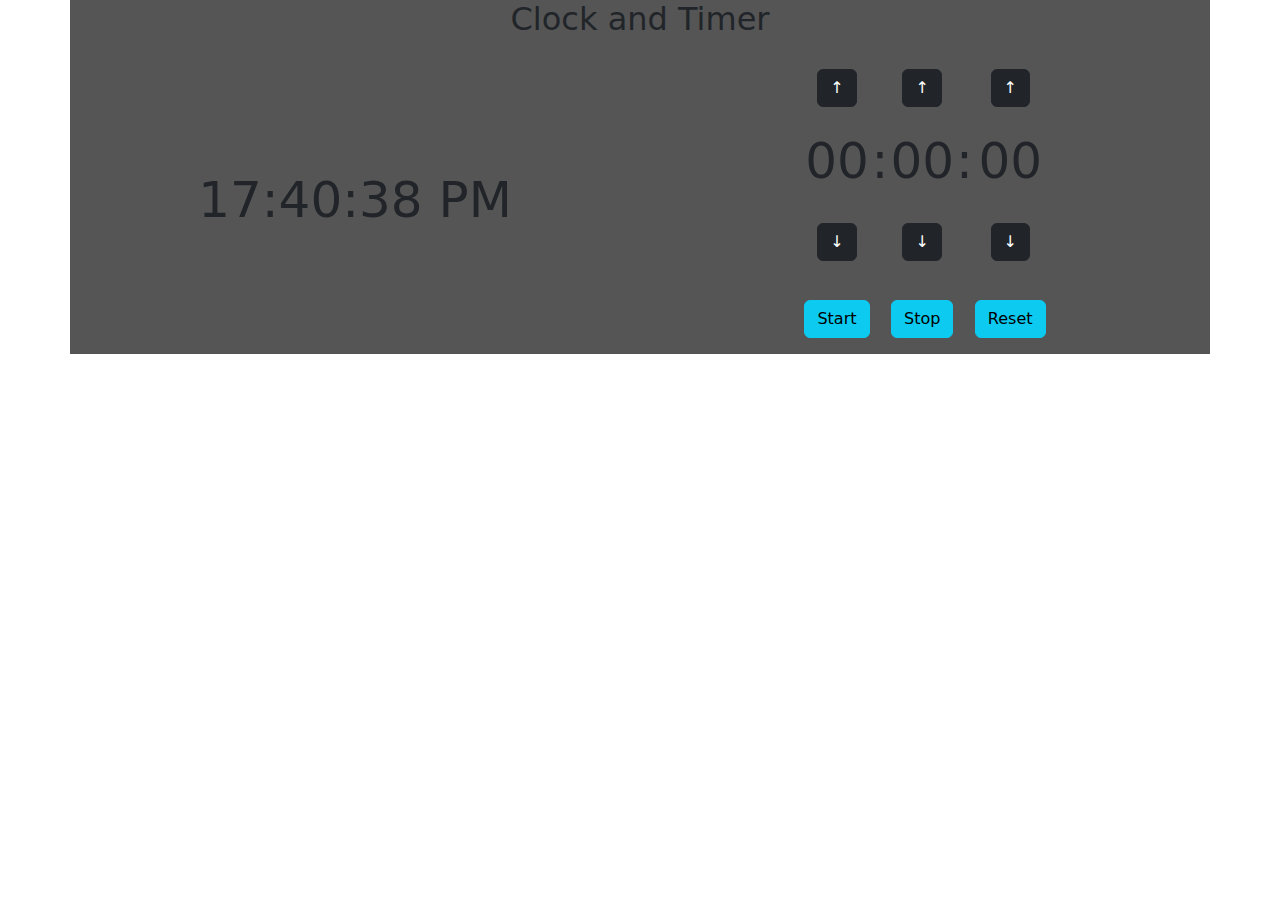
<file: ClockAndTimer/index.html>
<!DOCTYPE html>
<html>
<head>
    <meta charset='utf-8'>
    <meta http-equiv='X-UA-Compatible' content='IE=edge'>
    <title>Clock and Timer</title>
    <meta name='viewport' content='width=device-width, initial-scale=1'>
    
    <!-- Bootstrap CSS & JS -->
    <link href="https://cdn.jsdelivr.net/npm/bootstrap@5.3.3/dist/css/bootstrap.min.css" rel="stylesheet" integrity="sha384-QWTKZyjpPEjISv5WaRU9OFeRpok6YctnYmDr5pNlyT2bRjXh0JMhjY6hW+ALEwIH" crossorigin="anonymous">

    <link rel='stylesheet' type='text/css' media='screen' href='main.css'>

</head>
<body>
    
    <div class="container text-center bg-primary">
        <h2>Clock and Timer</h2>
        <div class="row align-items-center txt-2">
            <div class="col">
                <span id="reloj"></span>
            </div>
            <div class="col">
                <div class="row">
                    <table class="m-auto t-timer">
                        <tr>
                            <td><button class="btn btn-dark" onclick="setTimer(1,0)">&#8593</button></td>
                            <td></td>
                            <td><button class="btn btn-dark" onclick="setTimer(1,1)">&#8593</button></td>
                            <td></td>
                            <td><button class="btn btn-dark" onclick="setTimer(1,2)">&#8593</button></td>
                        </tr>
                        <tr>
                            <td id="h"></td>
                            <td>:</td>
                            <td id="m"></td>
                            <td>:</td>
                            <td id="s"></td>
                        </tr>
                        <tr>
                            <td><button class="btn btn-dark" onclick="setTimer(-1,0)">&#8595</button></td>
                            <td></td>
                            <td><button class="btn btn-dark" onclick="setTimer(-1,1)">&#8595</button></td>
                            <td></td>
                            <td><button class="btn btn-dark" onclick="setTimer(-1,2)">&#8595</button></td>
                        </tr>
                        <tr>
                            <td><button class="btn btn-info" onclick="startTimer()">Start</button></td>
                            <td></td>
                            <td><button class="btn btn-info" onclick="stopTimer()">Stop</button></td>
                            <td></td>
                            <td><button class="btn btn-info" onclick="resetTimer()">Reset</button></td>
                        </tr> 
                    </table>
                </div>
            </div>
        </div>
    </div>

    <script src="timer.js"></script>
    <script src="reloj.js"></script>
    <script src="https://cdn.jsdelivr.net/npm/bootstrap@5.3.3/dist/js/bootstrap.bundle.min.js" integrity="sha384-YvpcrYf0tY3lHB60NNkmXc5s9fDVZLESaAA55NDzOxhy9GkcIdslK1eN7N6jIeHz" crossorigin="anonymous"></script>
</body>
</html>
</file>
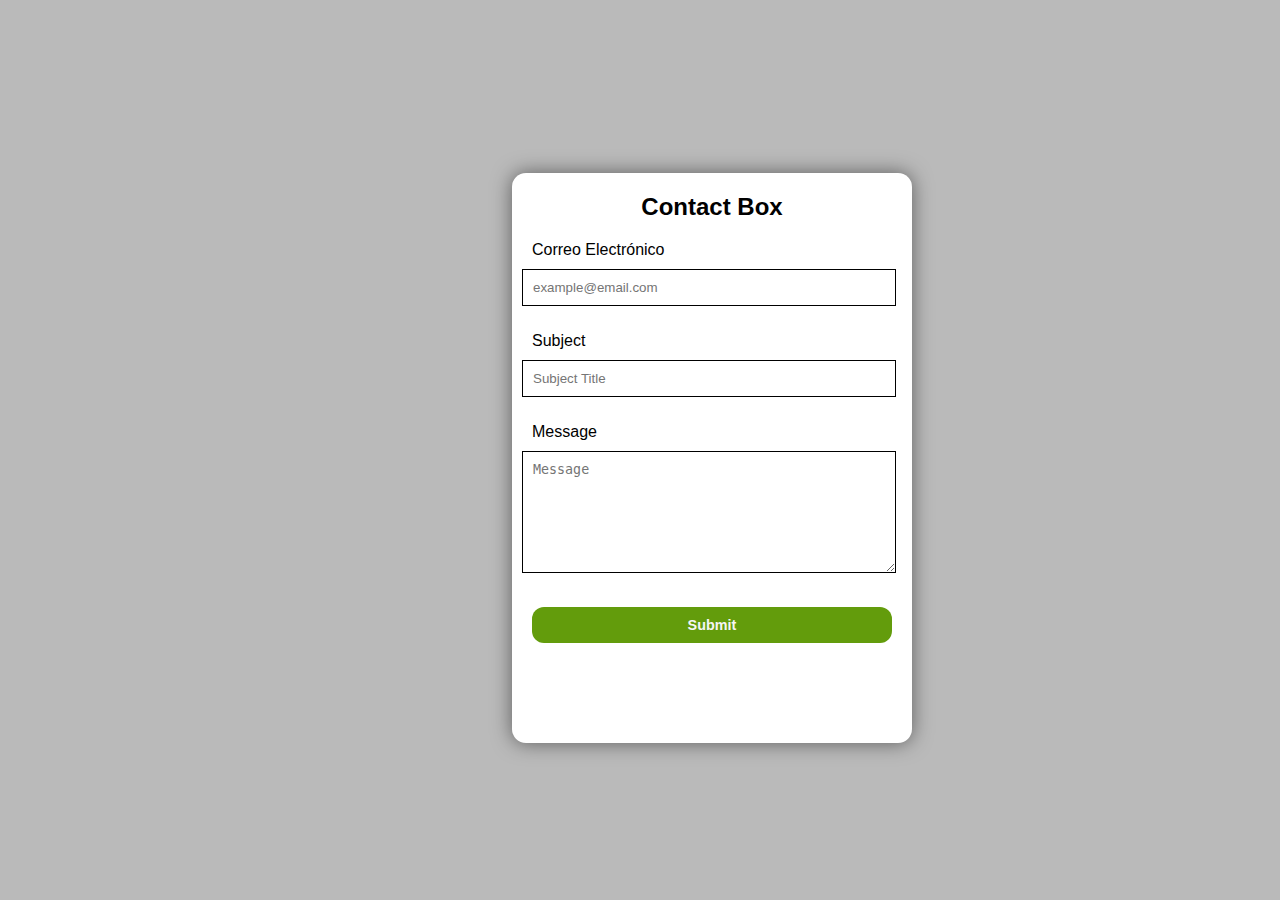
<file: contactBox/index.html>
<!DOCTYPE html>
<html>
<head>
    <meta charset='utf-8'>
    <meta http-equiv='X-UA-Compatible' content='IE=edge'>
    <title>Contact Box</title>
    <meta name='viewport' content='width=device-width, initial-scale=1'>
    <link rel='stylesheet' type='text/css' media='screen' href='main.css'>
    <script src="main.js"></script> <!-- Se coloca aquí el script porque solo se utilizan funciones y no se está conectando a nada-->
</head>
<body>
    <main>
        <div class="contact-box">
            <h2>Contact Box</h2>
            <form id="contact-form" action="https://api.web3forms.com/submit" method="POST">
                <!-- API Access Key -->
                <input type="hidden" name="access_key" value="8963a9d9-a0f2-47a7-82d8-accff156ff48">

                <!-- Forms -->
                <div class="input-box">
                    <p><label for="name">Correo Electrónico</label></p>
                    <input placeholder="example@email.com" type="email" name="email" id="email" required>
                </div>
                <div class="input-box">
                    <p><label for="name">Subject</label></p>
                    <input placeholder="Subject Title" type="text" name="subject" id="subject" required>
                </div>
                <div class="input-box">
                    <p><label for="name">Message</label></p>
                    <textarea placeholder="Message" name="message" id="message" required></textarea>
                </div>
                <button type="submit" class="submitButton" onclick="SubmitEvent(this)">Submit</button>
            </form>
            <p class="submited">.</p>
        </div>
    </main>
</body>
</html>
</file>
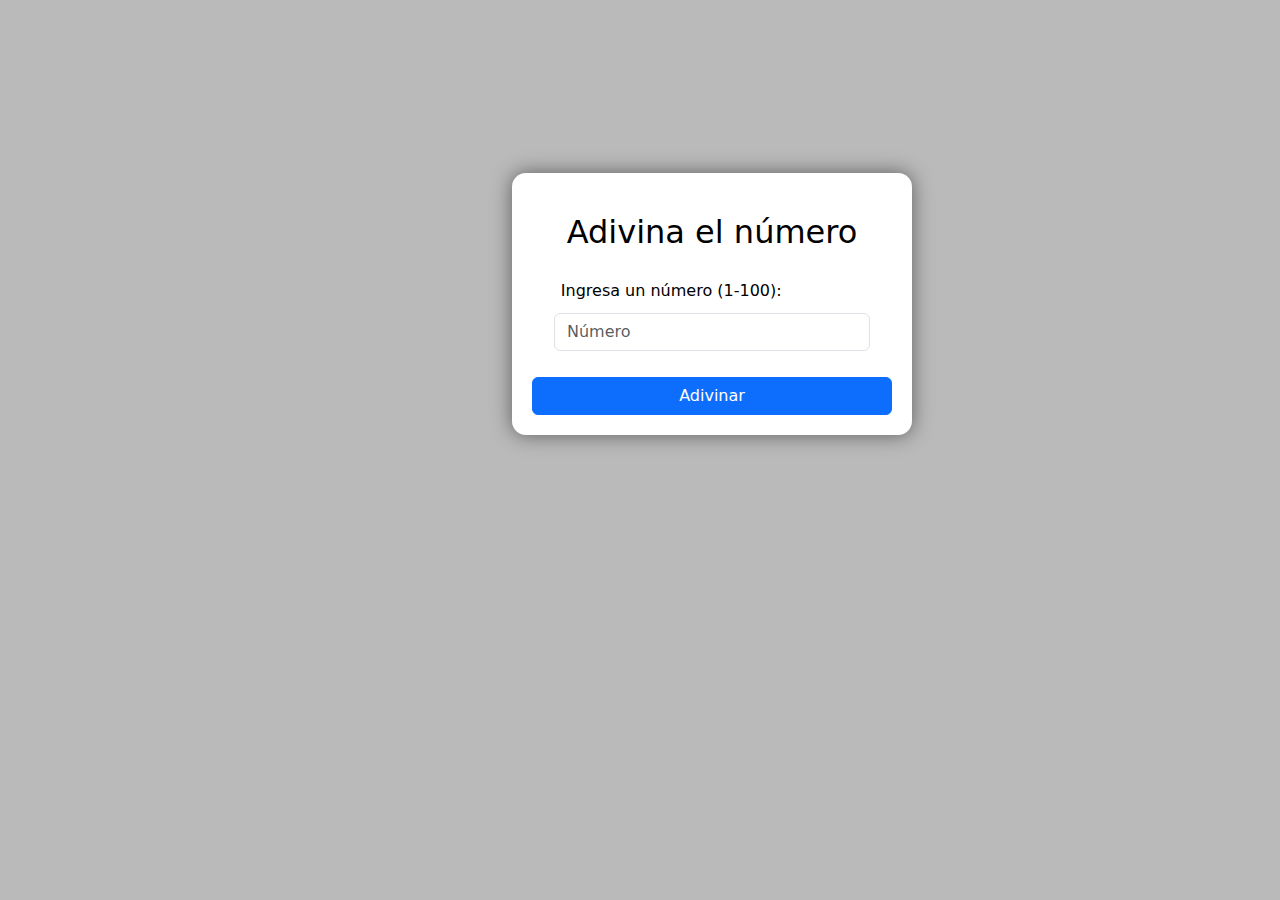
<file: Examen1/index.html>
<!doctype html>
<html lang="en">
  <head>
    <meta charset="utf-8">
    <meta name="viewport" content="width=device-width, initial-scale=1">
    <title>Examen 1</title>
    <link href="https://cdn.jsdelivr.net/npm/bootstrap@5.3.3/dist/css/bootstrap.min.css" rel="stylesheet" integrity="sha384-QWTKZyjpPEjISv5WaRU9OFeRpok6YctnYmDr5pNlyT2bRjXh0JMhjY6hW+ALEwIH" crossorigin="anonymous">
    <link rel='stylesheet' type='text/css' media='screen' href='main.css'>
    <script src="main.js"></script> 
  </head>
  <body>
    
    <main>
        <div class="container">
            <div class="boxContainer">
                <div class="row">
                    <h2>Adivina el número</h2>
                </div>
                <div class="row">
                    <div class="alert alert-success" role="alert">.</div>
                    <div class="alert alert-warning" role="alert">.</div>
                    <div class="alert alert-danger" role="alert">.</div>
                </div>
                <div class="row align-item-left">
                    <div>
                        <p><label for="name">Ingresa un número (1-100):</label></p>
                        <div class="input-group">
                            <input placeholder="Número" type="number" class="form-control" aria-label="Sizing example input" aria-describedby="inputGroup-sizing-sm" name="numero" id="numero" required>
                        </div>
                    </div>
                </div>
                <div class="row align-item-center pt-3">
                    <button type="button" class="btn btn-primary" onclick="GRN(this)">Adivinar</button>
                </div>
            </div>
        </div>

    </main>
    
    <script src="https://cdn.jsdelivr.net/npm/bootstrap@5.3.3/dist/js/bootstrap.bundle.min.js" integrity="sha384-YvpcrYf0tY3lHB60NNkmXc5s9fDVZLESaAA55NDzOxhy9GkcIdslK1eN7N6jIeHz" crossorigin="anonymous"></script>
    <script src="main.js"></script>
  </body>
</html>
</file>
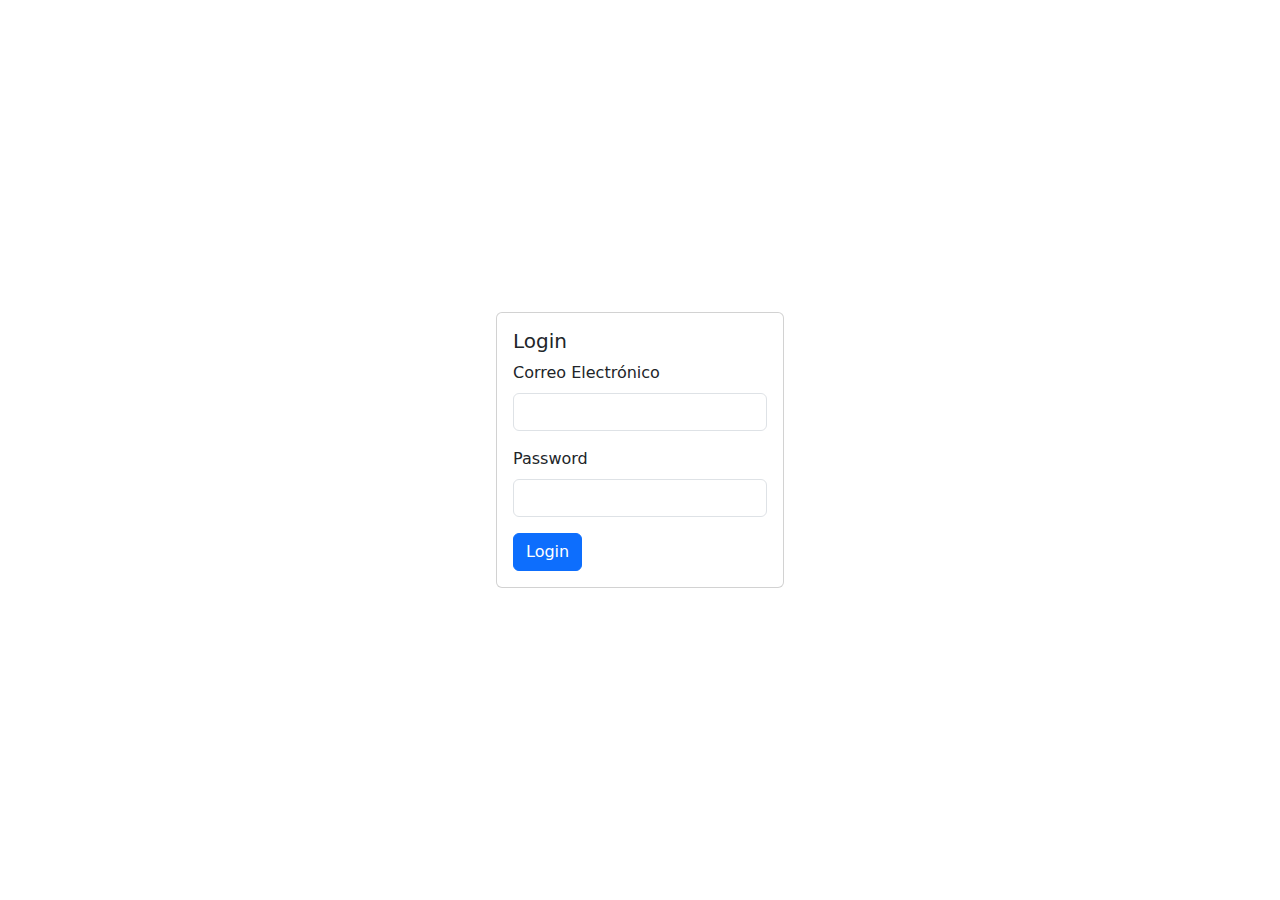
<file: Login/index.html>
<!doctype html>
<html lang="en">
  <head>
    <meta charset="utf-8">
    <meta name="viewport" content="width=device-width, initial-scale=1">
    <title>Login Page</title>
    <link href="https://cdn.jsdelivr.net/npm/bootstrap@5.3.3/dist/css/bootstrap.min.css" rel="stylesheet" integrity="sha384-QWTKZyjpPEjISv5WaRU9OFeRpok6YctnYmDr5pNlyT2bRjXh0JMhjY6hW+ALEwIH" crossorigin="anonymous">
    <link rel="stylesheet" href="main.css">
  </head>
  <body>
    <div class="d-flex full-window">
        <div class="card m-auto" style="width: 18rem;">
            <div class="card-body">
              <h5 class="card-title">Login</h5>
                <form action="login.php" method="post">
                    <div class="mb-3">
                    <label for="email" class="form-label">Correo Electrónico</label>
                    <input type="text" class="form-control" id="email" name="email">
                    </div>
                    <div class="mb-3">
                    <label for="password" class="form-label">Password</label>
                    <input type="password" class="form-control" id="password" name="password">
                    </div>
                    <button type="submit" class="btn btn-primary">Login</button>
                </form>
            </div>
          </div>
    </div>
    <script src="https://cdn.jsdelivr.net/npm/bootstrap@5.3.3/dist/js/bootstrap.bundle.min.js" integrity="sha384-YvpcrYf0tY3lHB60NNkmXc5s9fDVZLESaAA55NDzOxhy9GkcIdslK1eN7N6jIeHz" crossorigin="anonymous"></script>
  </body>
</html>
</file>
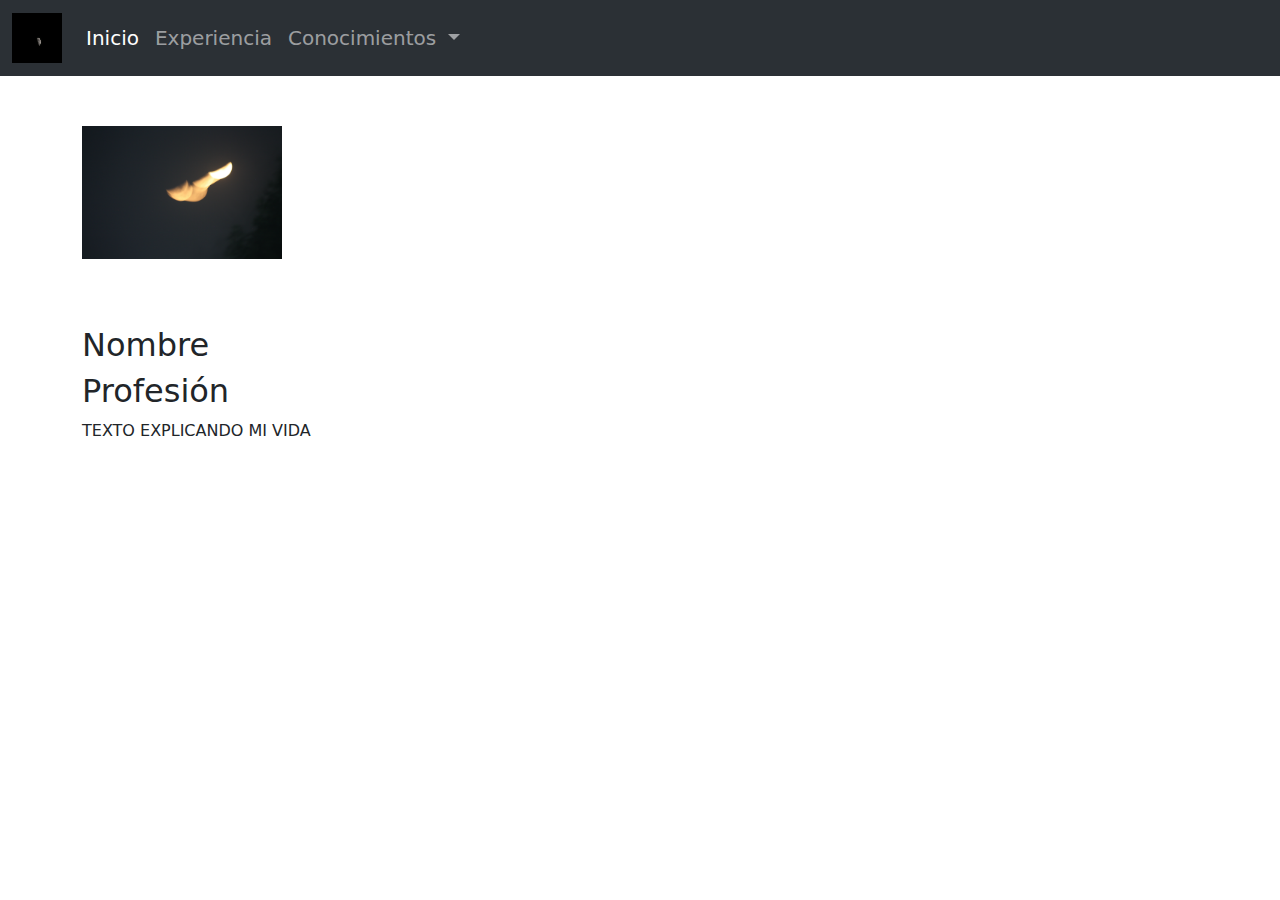
<file: Navbar/index.html>
<!DOCTYPE html>
<html>
<head>
    <meta charset='utf-8'>
    <meta http-equiv='X-UA-Compatible' content='IE=edge'>
    <title>Page Title</title>
    <meta name='viewport' content='width=device-width, initial-scale=1'>
    
    <!-- Bootstrap CSS & JS -->
    <link href="https://cdn.jsdelivr.net/npm/bootstrap@5.3.3/dist/css/bootstrap.min.css" rel="stylesheet" integrity="sha384-QWTKZyjpPEjISv5WaRU9OFeRpok6YctnYmDr5pNlyT2bRjXh0JMhjY6hW+ALEwIH" crossorigin="anonymous">

    <link rel='stylesheet' type='text/css' media='screen' href='main.css'>


</head>
<body>

    <!-- NAVBAR START-->
    <nav class="navbar bg-dark navbar-expand-lg bg-body-tertiary" data-bs-theme="dark">
        <div class="container-fluid">
          <a class="navbar-brand" href="#">
            <img src="images/032.JPG" class="logo-container"></img>
          </a>
          <button class="navbar-toggler" type="button" data-bs-toggle="collapse" data-bs-target="#navbarSupportedContent" aria-controls="navbarSupportedContent" aria-expanded="false" aria-label="Toggle navigation">
            <span class="navbar-toggler-icon"></span>
          </button>
          <div class="collapse navbar-collapse" id="navbarSupportedContent">
            <ul class="navbar-nav me-auto mb-2 mb-lg-0">
              <li class="nav-item">
                <a class="nav-link active" aria-current="page" href="#">Inicio</a>
              </li>
              <li class="nav-item">
                <a class="nav-link" href="#">Experiencia</a>
              </li>
              <li class="nav-item dropdown">
                <a class="nav-link dropdown-toggle" href="#" role="button" data-bs-toggle="dropdown" aria-expanded="false">
                  Conocimientos
                </a>
                <ul class="dropdown-menu">
                  <li><a class="dropdown-item" href="#">Action</a></li>
                  <li><a class="dropdown-item" href="#">Habilidades</a></li>
                  <li><a class="dropdown-item" href="#">Reconocimientos</a></li>
                </ul>
              </li>
            </ul>
          </div>
        </div>
      </nav>
    <!-- NAVBAR END-->

      <div class="container >
        <div class="row">
            <div class="col  d-flex">
                <div class="profile-img-container">
                    <img src="images/010.JPG"></img>
                </div>
            </div>
            <div class="col">
                <div class="profile-info-container">
                    <h2>Nombre</h2>
                    <h2>Profesión</h2>
                    <p>TEXTO EXPLICANDO MI VIDA</p>
                </div>
            </div>
        </div>
      </div>

      <script src="https://cdn.jsdelivr.net/npm/bootstrap@5.3.3/dist/js/bootstrap.bundle.min.js" integrity="sha384-YvpcrYf0tY3lHB60NNkmXc5s9fDVZLESaAA55NDzOxhy9GkcIdslK1eN7N6jIeHz" crossorigin="anonymous"></script>
</body>
</html>
</file>
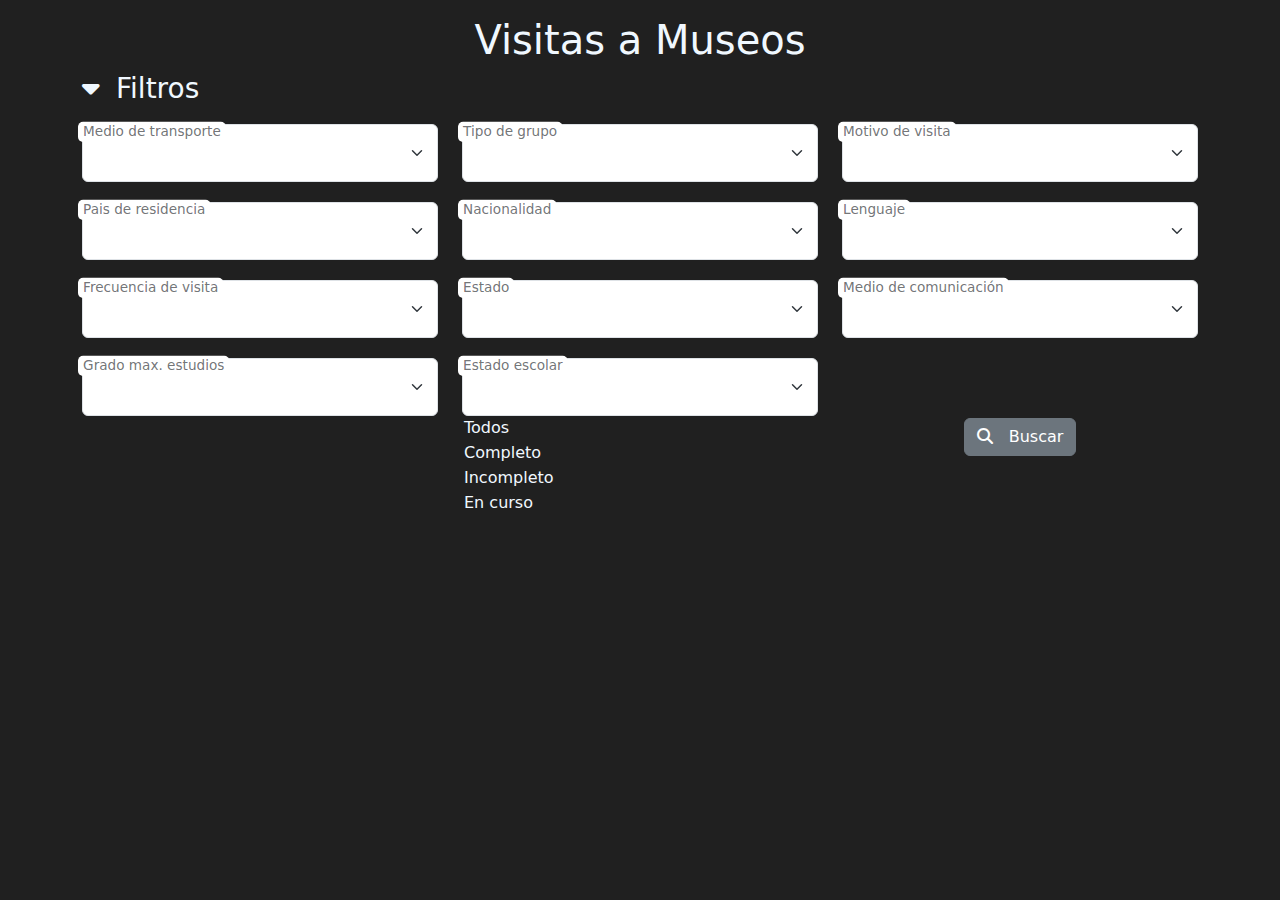
<file: proyectoP2/index.html>
<!DOCTYPE html>
<html lang="en">
  <head>
    <meta charset="utf-8" />
    <meta name="viewport" content="width=device-width, initial-scale=1" />
    <title>Proyecto Parcial 2</title>
    <link
      href="https://cdn.jsdelivr.net/npm/bootstrap@5.3.3/dist/css/bootstrap.min.css"
      rel="stylesheet"
    />
    <link
      href="https://cdnjs.cloudflare.com/ajax/libs/font-awesome/6.5.2/css/all.min.css"
      rel="stylesheet"
    />
    <link href="./assets/css/styles.css" rel="stylesheet" />
  </head>

  <body>
    <div class="container py-3">
      <div class="row">
        <div class="col text-center">
          <h1>Visitas a Museos</h1>
        </div>
      </div>
      <h3 class="pointer" id="toggle-filters" onclick="toggleFilters()">
        <i id="filter-icon" class="fa fa-caret-down me-3"></i>Filtros
      </h3>
      <div id="filters" class="filtros">
        <div class="row">
          <div class="col form-floating">
            <select
              id="sel-transporte"
              class="form-select"
              title="Medio de transporte"
            ></select>
            <label for="floatingSelect">Medio de transporte</label>
          </div>
          <div class="col form-floating">
            <select
              id="sel-relacion"
              class="form-select"
              title="Tipo de grupo"
            ></select>
            <label for="floatingSelect">Tipo de grupo</label>
          </div>
          <div class="col form-floating">
            <select id="sel-motivos" class="form-select" title="Motivo de visita"></select>
            <label for="floatingSelect">Motivo de visita</label>
          </div>
        </div>
        <div class="row">
          <div class="col form-floating">
            <select id="sel-pais" class="form-select" title="País de residencia"></select>
            <label for="floatingSelect">Pais de residencia</label>
          </div>
          <div class="col form-floating">
            <select id="sel-nacionalidad" class="form-select" title="Nacionalidad"></select>
            <label for="floatingSelect">Nacionalidad</label>
          </div>
          <div class="col form-floating">
            <select id="sel-lenguaje" class="form-select" title="Lenguaje"></select>
            <label for="floatingSelect">Lenguaje</label>
          </div>
        </div>
        <div class="row">
          <div class="col form-floating">
            <select id="sel-frec_visita" class="form-select" title="Frecuencia de visita"></select>
            <label for="floatingSelect">Frecuencia de visita</label>
          </div>
          <div class="col form-floating">
            <select id="sel-estado" class="form-select" title="Estado"></select>
            <label for="floatingSelect">Estado</label>
          </div>
          <div class="col form-floating">
            <select id="sel-comunicacion" class="form-select" title="Medio de comunicación"></select>
            <label for="floatingSelect">Medio de comunicación</label>
          </div>
        </div>
        <div class="row">
          <div class="col form-floating">
            <select id="sel-escolaridad" class="form-select" title="Grado máximo de estudios"></select>
            <label for="floatingSelect">Grado max. estudios</label>
          </div>
          <div class="col form-floating">
            <select id="sel-estado-escolar" class="form-select" title="Estado escolar"></select>
              <option selected value="">Todos</option>
              <option value="Completo">Completo</option>
              <option value="Incompleto">Incompleto</option>
              <option value="En curso">En curso</option>
            </select>
            <label for="floatingSelect">Estado escolar</label>
          </div>
          <div class="col d-flex">
            <button class="m-auto btn btn-secondary" onclick="buscar()">
              <i class="fa fa-search me-3"></i>Buscar
            </button>
          </div>
        </div>
      </div>

      <div id="resumen" class="hidden row mx-0 my-4">
        <div class="col bg-gold">
          <table class="mi-tabla">
            <tr id="head">
              <td id="vis">23</td>
              <td id="nac">23</td>
              <td id="ext">34</td>
              <td id="lang1">4</td>
              <td id="lang2">5</td>
            </tr>
            <tr id="body">
              <td>Visitas</td>
              <td>No. Nacionales</td>
              <td>No. Extranjeros</td>
              <td>Primera Lengua</td>
              <td>Segunda Lengua</td>
            </tr>
          </table>
        </div>
      </div>

      <div class="row mx-0 my-4">
        <div class="col">
          <table class="table table-hover">
            <thead>
              <tr id="thead"></tr>
            </thead>
            <tbody id="tbody"></tbody>
          </table>
        </div>
      </div>
    </div>

    <script
      src="https://cdn.jsdelivr.net/npm/bootstrap@5.3.3/dist/js/bootstrap.bundle.min.js"
      integrity="sha384-YvpcrYf0tY3lHB60NNkmXc5s9fDVZLESaAA55NDzOxhy9GkcIdslK1eN7N6jIeHz"
      crossorigin="anonymous"
    ></script>
    <script
      src="https://code.jquery.com/jquery-3.7.1.min.js"
      integrity="sha256-/JqT3SQfawRcv/BIHPThkBvs0OEvtFFmqPF/lYI/Cxo="
      crossorigin="anonymous"
    ></script>
    <script src="./assets/js/digest.js"></script>
  </body>
</html>
</file>
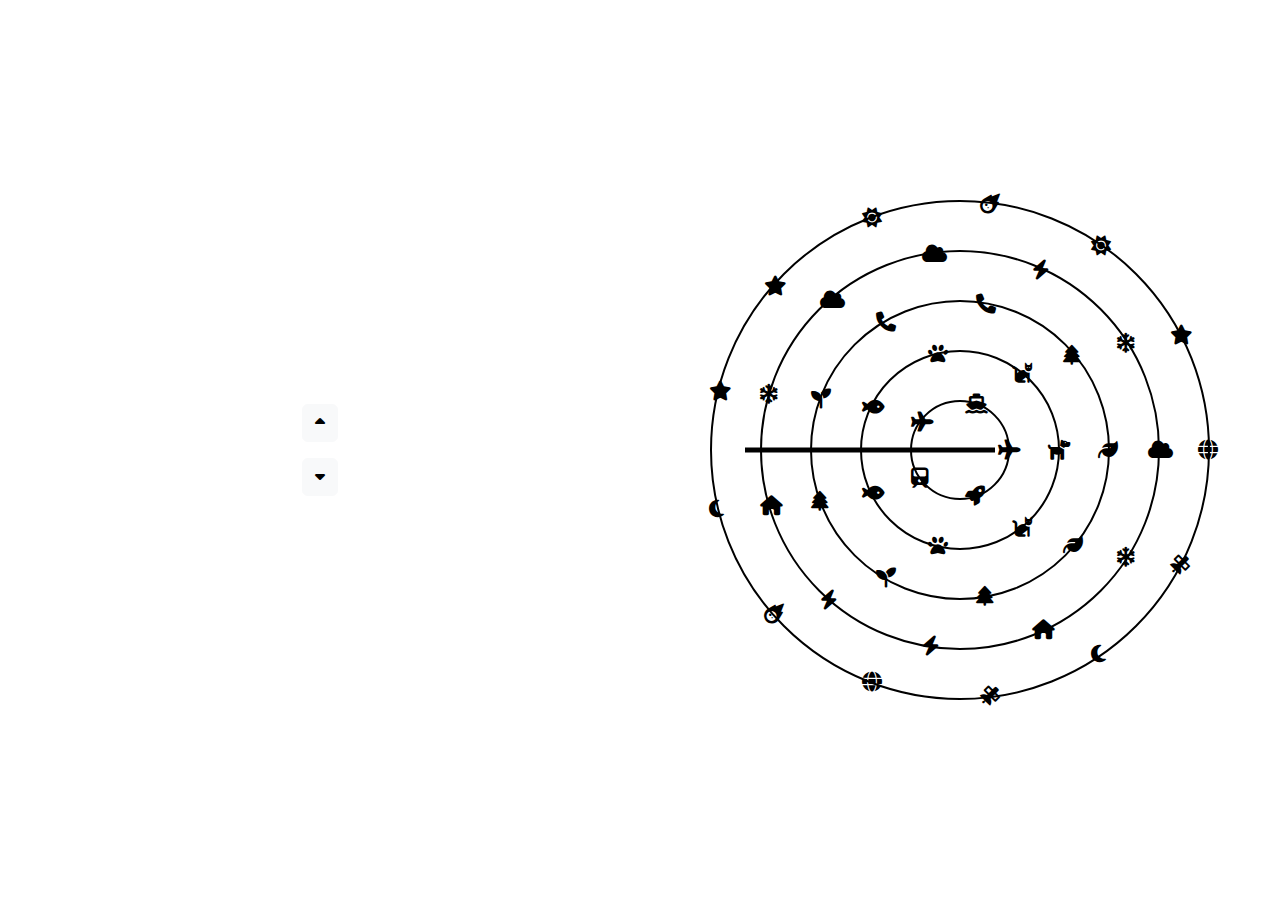
<file: puzzle/index.html>
<!DOCTYPE html>
<html lang="es">

<head>
    <meta charset="UTF-8">
    <meta name="viewport" content="width=device-width, initial-scale=1.0">
    <title>Puzzle</title>
    <link href="https://cdn.jsdelivr.net/npm/bootstrap@5.3.3/dist/css/bootstrap.min.css" rel="stylesheet"
        integrity="sha384-QWTKZyjpPEjISv5WaRU9OFeRpok6YctnYmDr5pNlyT2bRjXh0JMhjY6hW+ALEwIH" crossorigin="anonymous">
    <link rel='stylesheet' type='text/css' media='screen'
        href='https://cdnjs.cloudflare.com/ajax/libs/font-awesome/6.5.2/css/all.min.css'>
    <link rel="stylesheet" href="styles.css">
    <script src="https://code.jquery.com/jquery-3.6.0.min.js"></script>
</head>

<body>
    <div class="full-window">
        <div class="container-fluid h-100">
            <div class="row h-100">
                <div class="col-6 d-flex flex-column justify-content-center align-items-center text-white">
                    <button class="btn btn-light mb-3" id="up-btn"><i class="fa-solid fa-caret-up"></i></button>
                    <button class="btn btn-light" id="down-btn"><i class="fa-solid fa-caret-down"></i></button>
                </div>
                <div class="col-6 d-flex justify-content-center align-items-center text-white">
                    <div class="line"></div>
                    <div class="puzzle">
                        <div class="circle" data-rotation="0" style="width: 500px; height: 500px;"></div>
                        <div class="circle" data-rotation="0" style="width: 400px; height: 400px;"></div>
                        <div class="circle" data-rotation="0" style="width: 300px; height: 300px;"></div>
                        <div class="circle" data-rotation="0" style="width: 200px; height: 200px;"></div>
                        <div class="circle" data-rotation="0" style="width: 100px; height: 100px;"></div>
                    </div>
                </div>
            </div>
        </div>
    </div>

    <script src="https://cdn.jsdelivr.net/npm/bootstrap@5.3.3/dist/js/bootstrap.bundle.min.js"
        integrity="sha384-YvpcrYf0tY3lHB60NNkmXc5s9fDVZLESaAA55NDzOxhy9GkcIdslK1eN7N6jIeHz"
        crossorigin="anonymous"></script>
    <script src="script.js"></script>
</body>

</html>
</file>
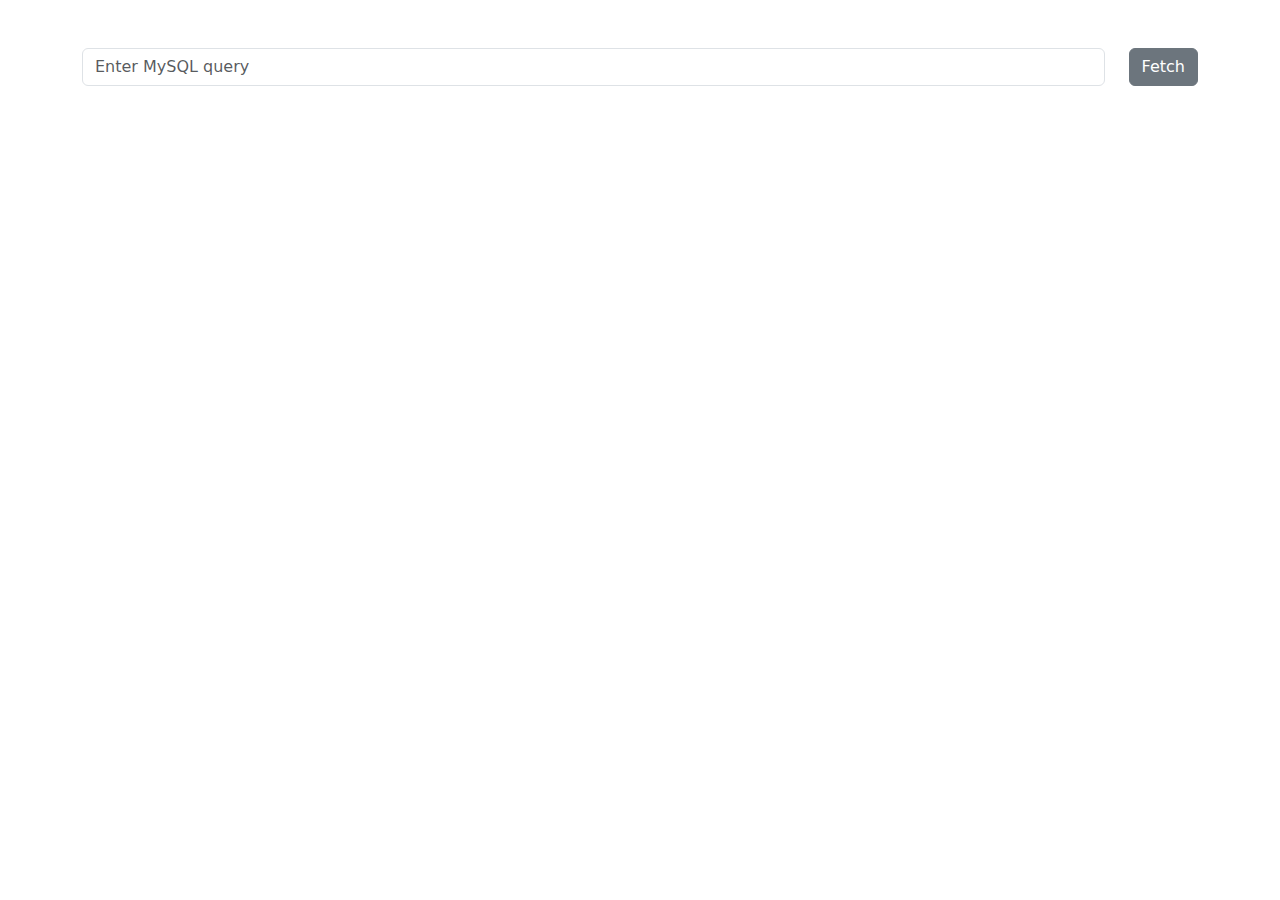
<file: SQL/index.html>
<!doctype html>
<html lang="en">

<head>
    <meta charset="utf-8">
    <meta name="viewport" content="width=device-width, initial-scale=1">
    <title>MySQL Query Result</title>
    <link href="https://cdn.jsdelivr.net/npm/bootstrap@5.3.3/dist/css/bootstrap.min.css" rel="stylesheet"
        integrity="sha384-QWTKZyjpPEjISv5WaRU9OFeRpok6YctnYmDr5pNlyT2bRjXh0JMhjY6hW+ALEwIH" crossorigin="anonymous">
</head>

<body>
    <div class="container mt-5">
        <div class="row mb-3">
            <div class="col">
                <input type="text" class="form-control" placeholder="Enter MySQL query" id="query">
            </div>
            <div class="col-auto">
                <button class="btn btn-secondary" onclick="fetchData()">Fetch</button>
            </div>
        </div>

        <table class="table table-striped">
            <thead>
                <tr id="thead"></tr>
            </thead>
            <tbody id="tbody">
            </tbody>
        </table>
    </div>

    <script src="https://cdn.jsdelivr.net/npm/bootstrap@5.3.3/dist/js/bootstrap.bundle.min.js"
        integrity="sha384-YvpcrYf0tY3lHB60NNkmXc5s9fDVZLESaAA55NDzOxhy9GkcIdslK1eN7N6jIeHz"
        crossorigin="anonymous"></script>
    <script src="https://code.jquery.com/jquery-3.7.1.min.js"
        integrity="sha256-/JqT3SQfawRcv/BIHPThkBvs0OEvtFFmqPF/lYI/Cxo=" crossorigin="anonymous"></script>

    <script src="script.js"></script>
</body>

</html>
</file>
<file: ClockAndTimer/main.css>
:root {
    --black: #000000;
    --grey: #555555;
    --white: #ffffff;
}

.bg-primary {
    background-color: var(--grey) !important;
}

.txt-2 {
    font-size: 50px;
}

.t-timer {
    width: unset !important;
}
</file>
<file: contactBox/main.css>
body {
    background-color: rgba(128, 128, 128, 0.541);
    font-family:'Lucida Sans', 'Lucida Sans Regular', 'Lucida Grande', 'Lucida Sans Unicode', Geneva, Verdana, sans-serif;
}
.contact-box{
    background-color: white;
    position: absolute;
    top: 5%;
    left: 5%;
    margin-top: 10%;
    margin-left: 35%;
    width: 400px;
    height: 570px;
    border-radius: 14px;
    box-shadow: 0 0 20px 0 rgba(0, 0, 0, 0.5);
}

h2 {
    color: black;
    text-align: center;
}

p {
    color: black;
    padding-left: 5%;
    margin-bottom: 0;
}

.submited {
    display: none;
    margin-top: 0px;
    text-align: center;
    color: rgba(0, 0, 0, 0.753);
}

.input-box {
    color: black;   
}

input {
    width: 88%;
    padding: 10px;
    margin: 10px;
    border: 1px solid black;
}

textarea {
    width: 88%;
    height: 100px;
    padding: 10px;
    margin: 10px;
    border: 1px solid black;
}

.submitButton {
    color: whitesmoke;
    align-content: center;
    background-color: rgb(99, 156, 12);
    width: 90%;
    padding: 10px;
    margin: 5%;
    font-size: .9rem;
    font-weight: 700;
    border-radius: 12px;
    transition: .5s;
    cursor: pointer;
    border: none;
}

.submitButton:hover {
    transition: 1s;
    opacity: .6;
}
</file>
<file: Examen1/main.css>
body {
    background-color: rgba(128, 128, 128, 0.541);
}
.container{
    background-color: white;
    position: absolute;
    top: 5%;
    left: 5%;
    margin-top: 10%;
    margin-left: 35%;
    width: 400px;
    border-radius: 14px;
    box-shadow: 0 0 20px 0 rgba(0, 0, 0, 0.5);
    height: fit-content;
}

.boxContainer {
    padding: 20px;
}

h2 {
    color: black;
    text-align: center;
    padding-top: 20px;
}

p {
    color: black;
    padding-left: 5%;
    margin-bottom: 0;
    padding-top: 20px;
}

.alert-success {
    display: none;
}

.alert-warning {
    display: none;
}

.alert-danger {
    display: none;
}

.input-box {
    color: black;   
}

input {
    width: 88%;
    padding: 10px;
    margin: 10px;
    border: 1px solid black;
}

textarea {
    width: 88%;
    height: 100px;
    padding: 10px;
    margin: 10px;
    border: 1px solid black;
}
</file>
<file: Login/main.css>
.full-window {
    height: 100vh;
}
</file>
<file: Navbar/main.css>
.logo-container {
    height: 50px;
    width: 50px;
}

.nav-link, nav-item .dropdown-item {
    font-size: 20px;
}

.profile-img-container {
    height: 200px;
    width: 200px;

}

.profile-img-container img {
    width: 100%;
}

.container {
    margin-top: 50px;
}
</file>
<file: proyectoP2/assets/css/styles.css>
body{
    background-color:  #202020;
    color: aliceblue;
}

.filtros{
    transition: 0.5 ease all;
}

.filtros .col{
    padding-top: 10px !important;
    padding-bottom: 10px !important;
}

.pointer{
    cursor: pointer;
}
.hidden{
    display: none;
}

.table{
    font-size: 9px !important;
}

.table{
    text-align: center;
    vertical-align: middle;
}

.table tbody td{
    background-color: #505050;
    color: white;
    padding: 5px;
    text-align: center;
}

.table thead th{
    background-color: rgba(var(--bs-dark-rgb), var(--bs-bg-opacity)) !important;
    color: #b79256;
}

.bg-gold{
    background-color: #b79256;
    border-radius: 20px;
}

.mi-tabla {
    text-align: center;
    width: 100%;
}

.mi-tabla td{
    padding: 10px 0;
}

.mi-tabla #head td{
    font-size: 30px;
    font-weight: 600;
    color: white;
}
.mi-tabla #body td{
    font-size: 20px;
    font-weight: 600;
    color: white;
}
</file>
<file: puzzle/styles.css>
.full-window {
    height: 100vh;
    background-image: url('https://png.pngtree.com/thumb_back/fw800/background/20231010/pngtree-high-resolution-background-showcasing-natural-patterns-of-sedimentary-rock-texture-image_13589630.png');
    background-size: cover;
    background-position: center;
    background-attachment: fixed;
}

.puzzle {
    position: relative;
    width: 500px;
    height: 500px;
}

.circle {
    position: absolute;
    border-radius: 50%;
    border: 2px solid #000;
    display: flex;
    justify-content: center;
    align-items: center;
    transition: transform 0.3s, box-shadow 0.3s;
    background-size: 500px 500px;
    background-position: center;
    cursor: pointer;
    overflow: visible;
}

.line {
    width: 250px; 
    height: 5px;
    background-color: #000;
    position: absolute;
    top: 50%;
    left: 68%;
    transform: translate(-50%, -50%);
    z-index: 1;

}

.circle:nth-child(1) { top: 0; left: 0; }
.circle:nth-child(2) { top: 50px; left: 50px; }
.circle:nth-child(3) { top: 100px; left: 100px; }
.circle:nth-child(4) { top: 150px; left: 150px; }
.circle:nth-child(5) { top: 200px; left: 200px; }

.circle:hover {
    /*Change the colour of the symbols and the outline */
    border-color: #ff8800;
    color: #ff8800;
    
}

.circle.selected {
    box-shadow: 0 0 15px 5px #FFD700;
}

.icon {
    position: absolute;
    font-size: 20px;
    color: #000;
}

.icon.aligned {
    color: #ff8800; /* Highlight color for aligned icons */
}

/* Responsive adjustments */
@media (max-width: 768px) {
    .puzzle {
        width: 300px;
        height: 300px;
    }

    .circle {
        background-size: 300px 300px !important;
    }

    .circle:nth-child(1) { width: 300px !important; height: 300px !important; top: 0; left: 0; }
    .circle:nth-child(2) { width: 240px !important; height: 240px !important; top: 30px; left: 30px; }
    .circle:nth-child(3) { width: 180px !important; height: 180px !important; top: 60px; left: 60px; }
    .circle:nth-child(4) { width: 120px !important; height: 120px !important; top: 90px; left: 90px; }
    .circle:nth-child(5) { width: 60px !important; height: 60px !important; top: 120px; left: 120px; }

    .icon {
        font-size: 12px;
    }
}
</file>
